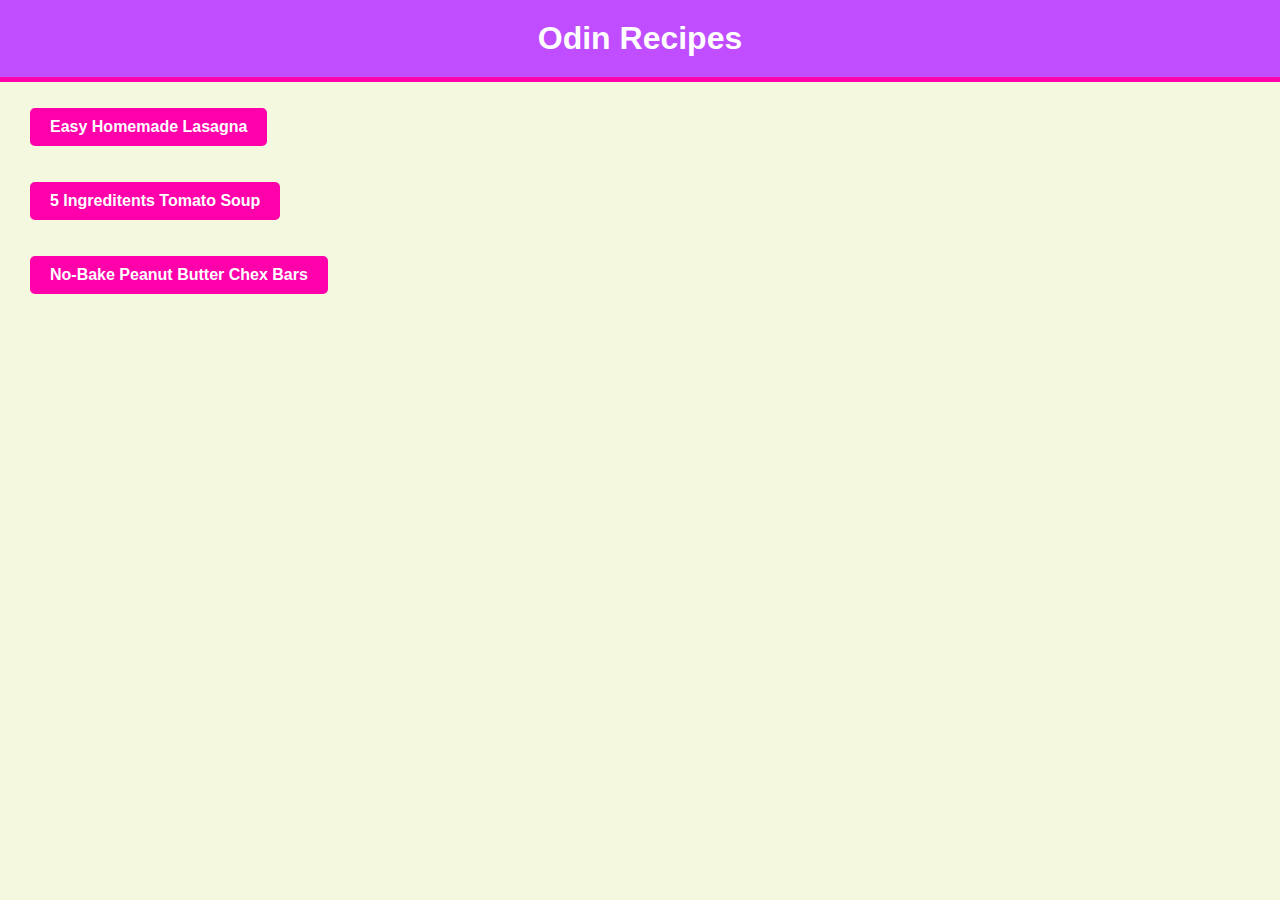
<file: index.html>
<!DOCTYPE html>
<html lang="en">
<head>
    <meta charset="UTF-8">
    <meta name="viewport" content="width=device-width, initial-scale=1.0">
    <title>Odin Recipe Page</title>
    <link rel="stylesheet" href="style.css">
</head>
<body>
    <h1>Odin Recipes</h1>
    <div class="recipe-links recipe-box">
        <p><a href="./recipes/lasagna.html" target="_blank" rel="noopener noreferrer">Easy Homemade Lasagna</a></p>
        <p><a href="./recipes/tomato-soup.html" target="_blank" rel="noopener noreferrer">5 Ingreditents Tomato Soup</a></p>
        <p><a href="./recipes/peanut-butter-bars.html" target="_blank" rel="noopener noreferrer">No-Bake Peanut Butter Chex Bars</a></p>
    </div>
</body>
</html>
</file>
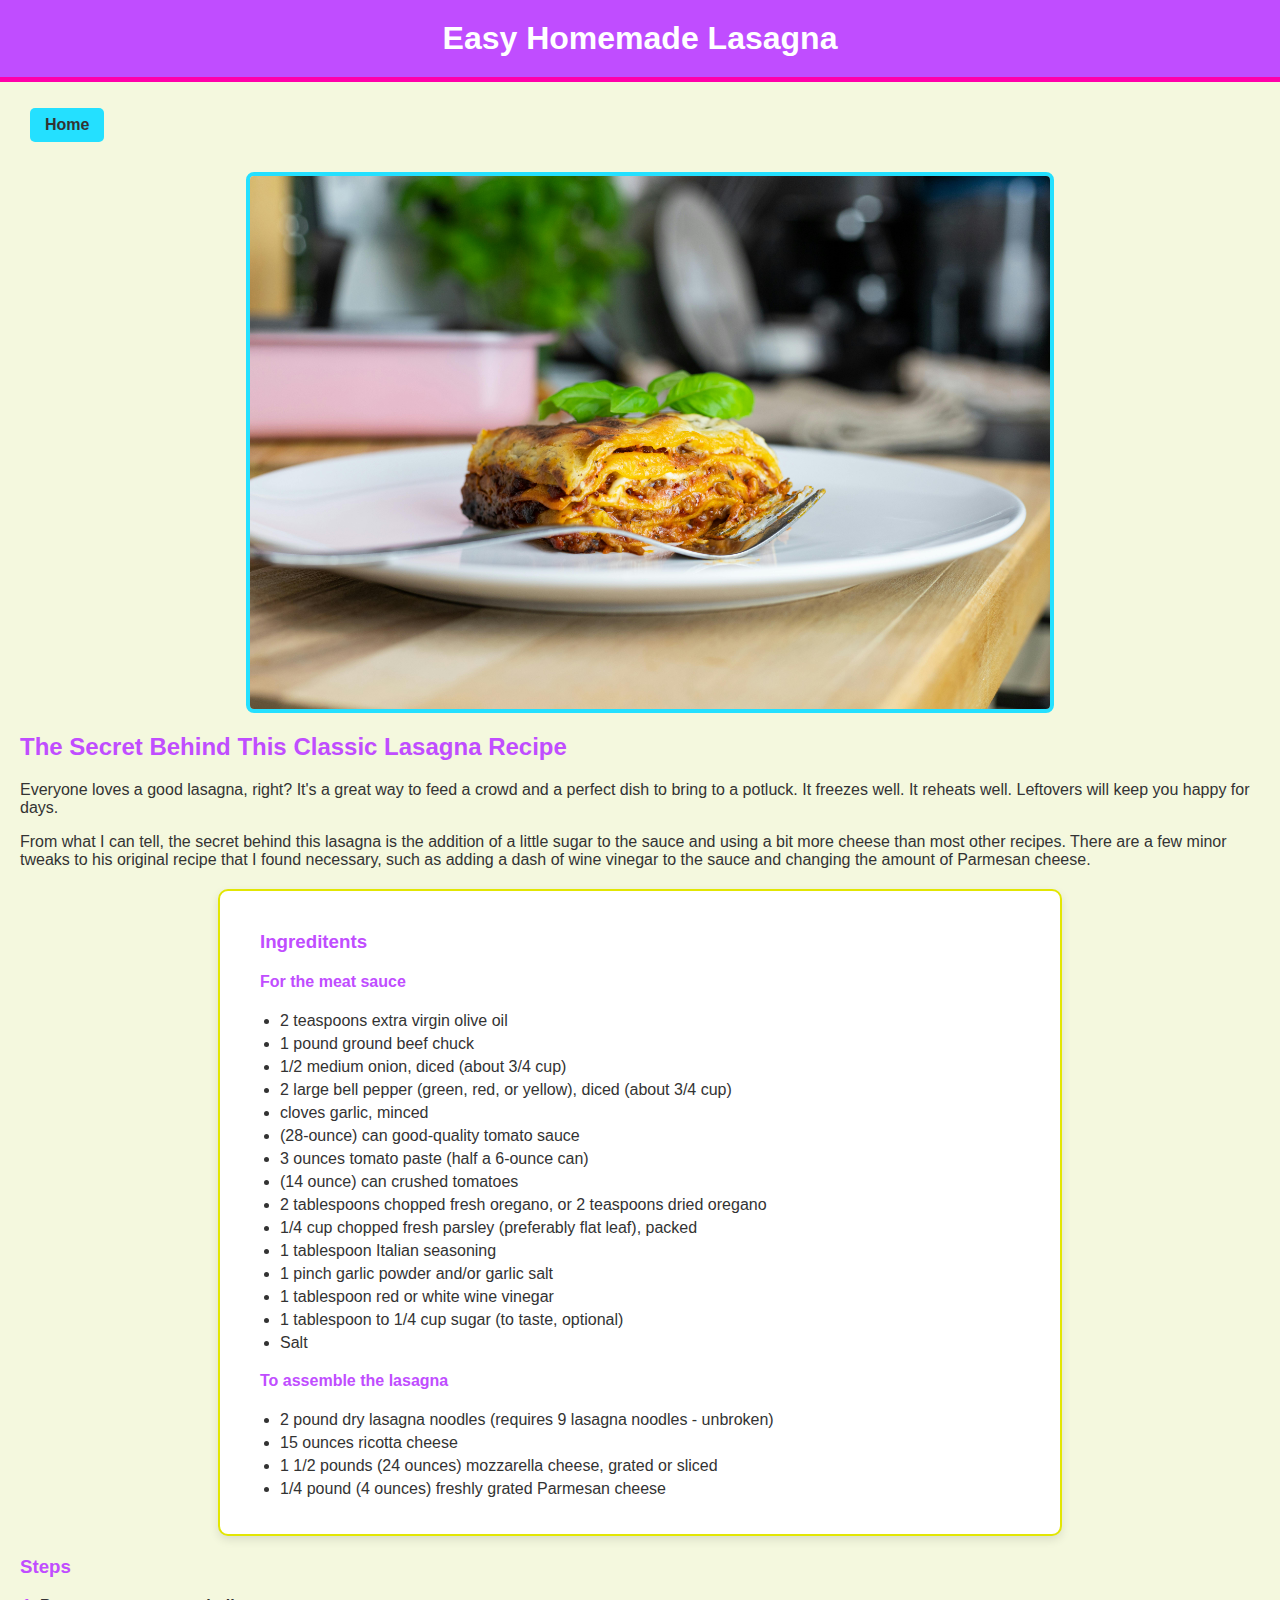
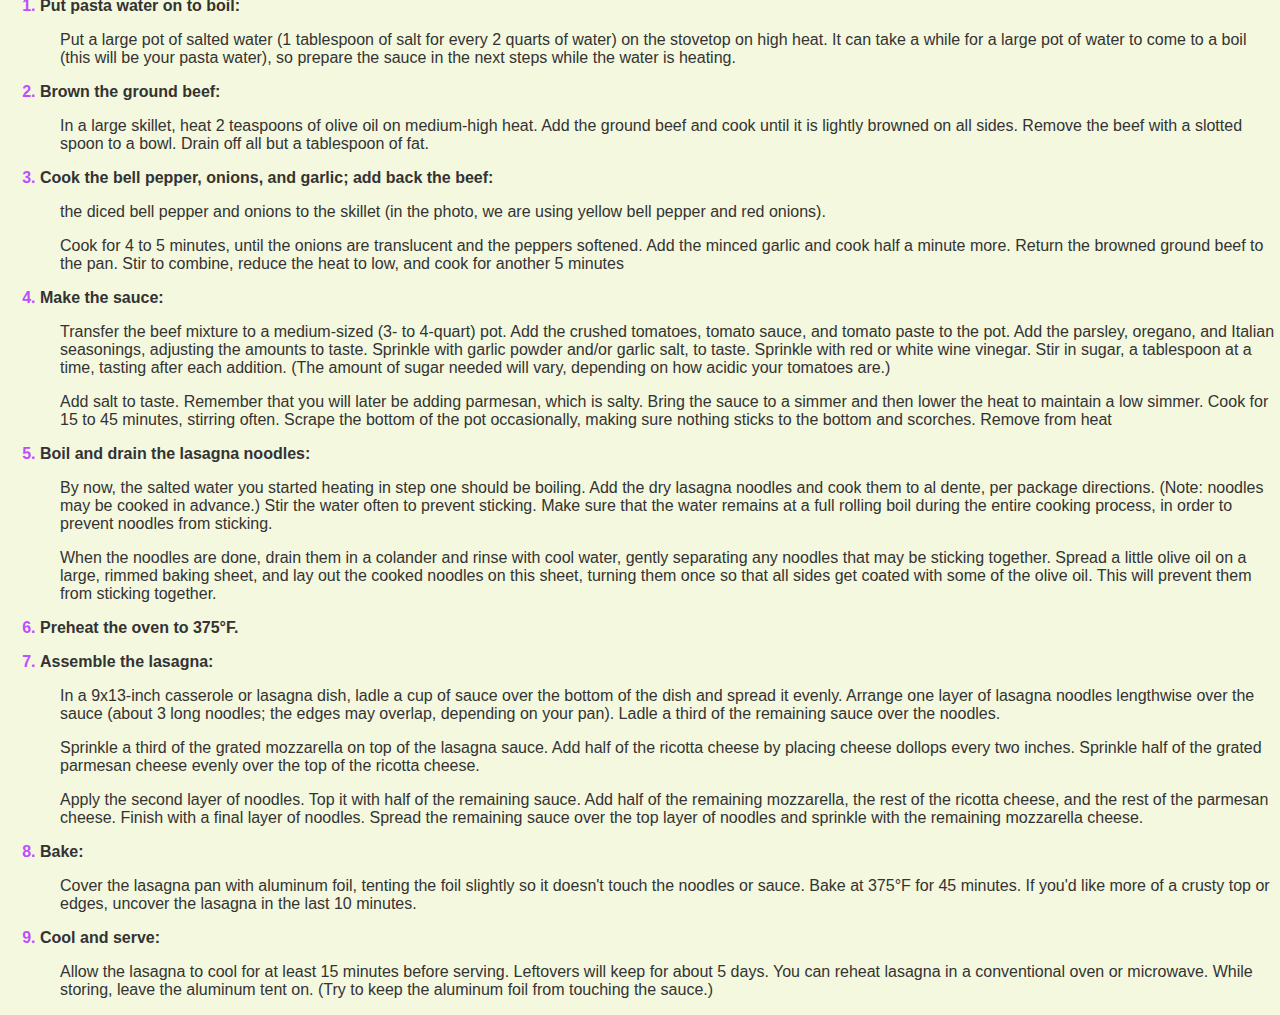
<file: recipes/lasagna.html>
<!DOCTYPE html>
<html lang="en">
<head>
    <meta charset="UTF-8">
    <meta name="viewport" content="width=device-width, initial-scale=1.0">
    <title>Lasagna Recipe</title>
    <link rel="stylesheet" href="../style.css">
</head>
<body>
    <h1>Easy Homemade Lasagna</h1>
    <p><a href="../index.html">Home</a></p>
    <p><img src="../images/lasagna.jpg" alt="Easy Homemade Lasagna on a white plate" height="533" width="800"></p>
    <h2>The Secret Behind This Classic Lasagna Recipe</h2>
    <p>Everyone loves a good lasagna, right? It's a great way to feed a crowd and a perfect dish to bring to a potluck. It freezes well. It reheats well. Leftovers will keep you happy for days.</p>
    <p>From what I can tell, the secret behind this lasagna is the addition of a little sugar to the sauce and using a bit more cheese than most other recipes. There are a few minor tweaks to his original recipe that I found necessary, such as adding a dash of wine vinegar to the sauce and changing the amount of Parmesan cheese.</p>
    <main> 
        <h3>Ingreditents</h3>
        <h4>For the meat sauce</h4>
    <ul>
        <li>2 teaspoons extra virgin olive oil</li>
        <li>1 pound ground beef chuck</li>
        <li>1/2 medium onion, diced (about 3/4 cup)</li>
        <li>2 large bell pepper (green, red, or yellow), diced (about 3/4 cup)</li>
        <li>cloves garlic, minced</li>
        <li>(28-ounce) can good-quality tomato sauce</li> 
        <li>3 ounces tomato paste (half a 6-ounce can)</1i> 
        <li>(14 ounce) can crushed tomatoes</1i> 
        <li>2 tablespoons chopped fresh oregano, or 2 teaspoons dried oregano</1i>
        <li>1/4 cup chopped fresh parsley (preferably flat leaf), packed</1i>
        <li>1 tablespoon Italian seasoning</1i>
        <li>1 pinch garlic powder and/or garlic salt</1i>
        <li>1 tablespoon red or white wine vinegar</1i>
        <li>1 tablespoon to 1/4 cup sugar (to taste, optional)</1i> 
        <li>Salt</1i>
    </ul>
    <h4>To assemble the lasagna</h4>
    <ul>
        <li>2 pound dry lasagna noodles (requires 9 lasagna noodles - unbroken)</li>
        <li>15 ounces ricotta cheese</li>
        <li>1 1/2 pounds (24 ounces) mozzarella cheese, grated or sliced</li>
        <li>1/4 pound (4 ounces) freshly grated Parmesan cheese</li>
    </ul>
</main>

    <h3>Steps</h3>
    <ol>
        <li><b>Put pasta water on to boil:</b>
            <p>Put a large pot of salted water (1 tablespoon of salt for every 2 quarts of water) on the stovetop on high heat. It can take a while for a large pot of water to come to a boil (this will be your pasta water), so prepare the sauce in the next steps while the water is heating.</p></li>
        <li><b>Brown the ground beef:</b>
            <p>In a large skillet, heat 2 teaspoons of olive oil on medium-high heat. Add the ground beef and cook until it is lightly browned on all sides. Remove the beef with a slotted spoon to a bowl. Drain off all but a tablespoon of fat.</p></li>
        <li><b>Cook the bell pepper, onions, and garlic; add back the beef:</b>
            <p>the diced bell pepper and onions to the skillet (in the photo, we are using yellow bell pepper and red onions).</p> 
            <p>Cook for 4 to 5 minutes, until the onions are translucent and the peppers softened. Add the minced garlic and cook half a minute more. Return the browned ground beef to the pan. Stir to combine, reduce the heat to low, and cook for another 5 minutes </p></li> 
        <li><b>Make the sauce:</b>
            <p>Transfer the beef mixture to a medium-sized (3- to 4-quart) pot. Add the crushed tomatoes, tomato sauce, and tomato paste to the pot. Add the parsley, oregano, and Italian seasonings, adjusting the amounts to taste. Sprinkle with garlic powder and/or garlic salt, to taste. Sprinkle with red or white wine vinegar. Stir in sugar, a tablespoon at a time, tasting after each addition. (The amount of sugar needed will vary, depending on how acidic your tomatoes are.)</p> 
            <p>Add salt to taste. Remember that you will later be adding parmesan, which is salty. Bring the sauce to a simmer and then lower the heat to maintain a low simmer. Cook for 15 to 45 minutes, stirring often. Scrape the bottom of the pot occasionally, making sure nothing sticks to the bottom and scorches. Remove from heat</p></li>
        <li><b>Boil and drain the lasagna noodles:</b>
            <p>By now, the salted water you started heating in step one should be boiling. Add the dry lasagna noodles and cook them to al dente, per package directions. (Note: noodles may be cooked in advance.) Stir the water often to prevent sticking. Make sure that the water remains at a full rolling boil during the entire cooking process, in order to prevent noodles from sticking.</p>
            <p>When the noodles are done, drain them in a colander and rinse with cool water, gently separating any noodles that may be sticking together. Spread a little olive oil on a large, rimmed baking sheet, and lay out the cooked noodles on this sheet, turning them once so that all sides get coated with some of the olive oil. This will prevent them from sticking together.</p></li> 
        <li><b>Preheat the oven to 375°F.</b></li>
            <p></p>
        <li><b>Assemble the lasagna:</b>
            <p>In a 9x13-inch casserole or lasagna dish, ladle a cup of sauce over the bottom of the dish and spread it evenly. Arrange one layer of lasagna noodles lengthwise over the sauce (about 3 long noodles; the edges may overlap, depending on your pan). Ladle a third of the remaining sauce over the noodles.</p>
            <p>Sprinkle a third of the grated mozzarella on top of the lasagna sauce. Add half of the ricotta cheese by placing cheese dollops every two inches. Sprinkle half of the grated parmesan cheese evenly over the top of the ricotta cheese.</p>
            <p>Apply the second layer of noodles. Top it with half of the remaining sauce. Add half of the remaining mozzarella, the rest of the ricotta cheese, and the rest of the parmesan cheese. Finish with a final layer of noodles. Spread the remaining sauce over the top layer of noodles and sprinkle with the remaining mozzarella cheese.</p></li> 
        <li><b>Bake:</b>
            <p>Cover the lasagna pan with aluminum foil, tenting the foil slightly so it doesn't touch the noodles or sauce. Bake at 375°F for 45 minutes. If you'd like more of a crusty top or edges, uncover the lasagna in the last 10 minutes.</p></li>
        <li><b>Cool and serve:</b>
            <p>Allow the lasagna to cool for at least 15 minutes before serving. Leftovers will keep for about 5 days. You can reheat lasagna in a conventional oven or microwave. While storing, leave the aluminum tent on. (Try to keep the aluminum foil from touching the sauce.)</p></li>
    </ol>


    
</body>
</html>
</file>
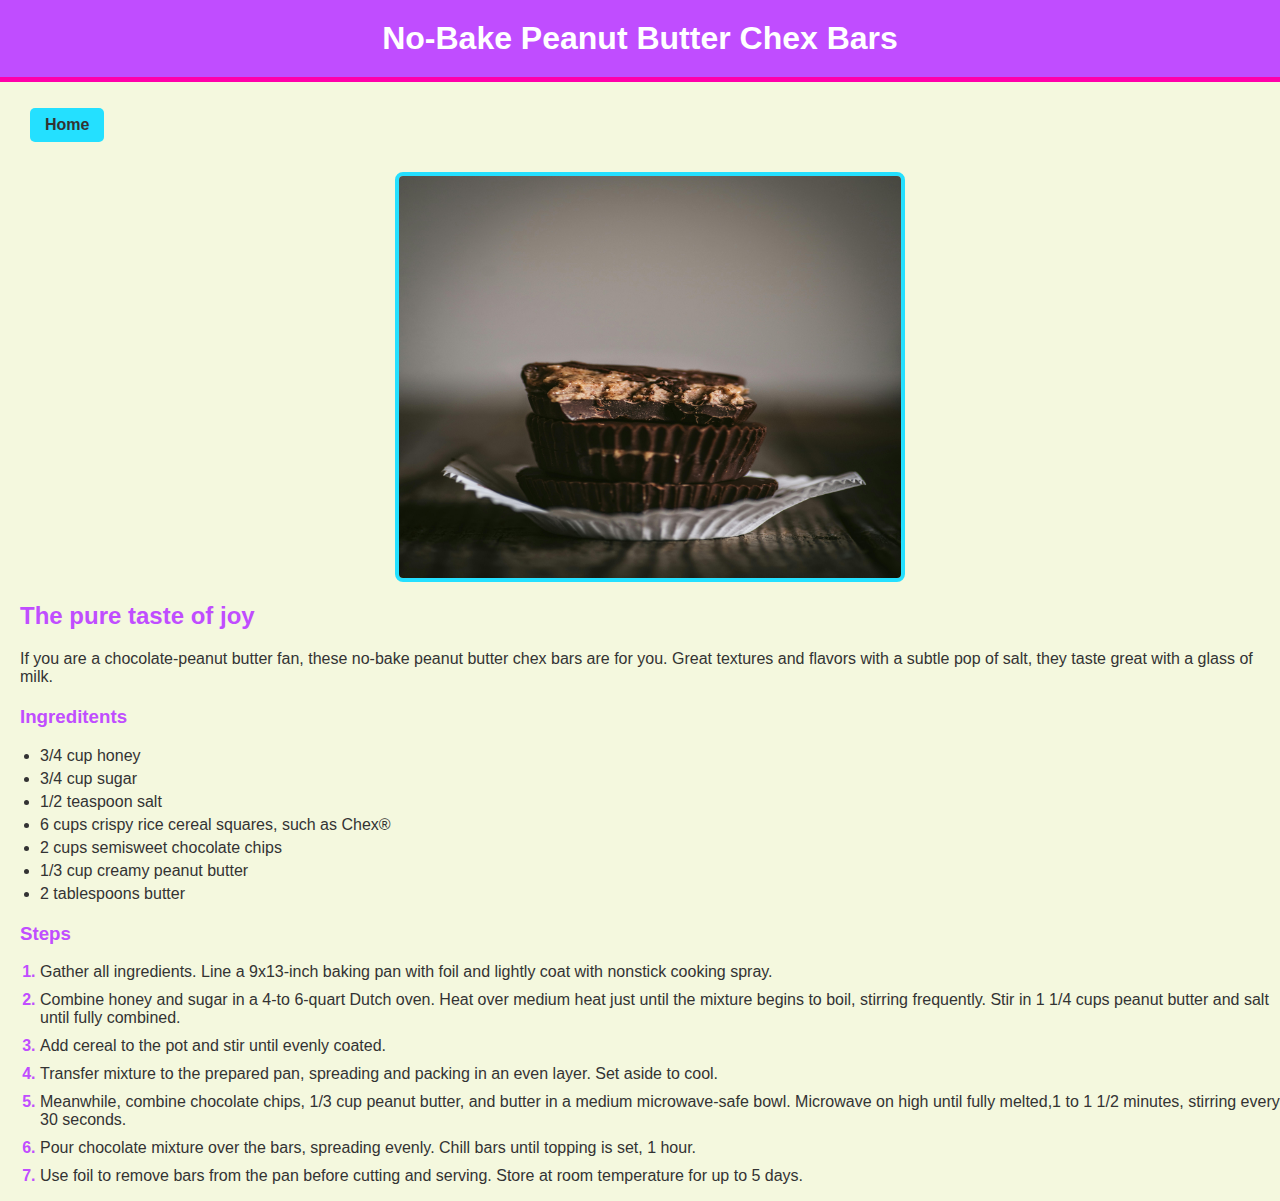
<file: recipes/peanut-butter-bars.html>
<!DOCTYPE html>
<html lang="en">
<head>
    <meta charset="UTF-8">
    <meta name="viewport" content="width=device-width, initial-scale=1.0">
    <title>Peanut Butter Bars</title>
    <link rel="stylesheet" href="../style.css">
</head>
<body>
    <h1>No-Bake Peanut Butter Chex Bars</h1>
    <p><a href="../index.html">Home</a></p>
    <p><img src="../images/peanut.jpg" alt="chocolate-peanut cups filled with smaller crumbles of peanuts" height="402" width="502"></p>
    <h2>The pure taste of joy</h2>
    <p>If you are a chocolate-peanut butter fan, these no-bake peanut butter chex bars are for you. Great textures and flavors with a subtle pop of salt, they taste great with a glass of milk.</p>
    <h3>Ingreditents</h3>
    <ul>
        <li>3/4 cup honey</li>
        <li>3/4 cup sugar</li>
        <li>1/2 teaspoon salt</li>
        <li>6 cups crispy rice cereal squares, such as Chex®</li>
        <li>2 cups semisweet chocolate chips</li>
        <li>1/3 cup creamy peanut butter</li>
        <li>2 tablespoons butter</li>
    </ul>
    <h3>Steps</h3>
    <ol>
        <li> Gather all ingredients. Line a 9x13-inch baking pan with foil and lightly coat with nonstick cooking spray.</li>
        <li>Combine honey and sugar in a 4-to 6-quart Dutch oven. Heat over medium heat just until the mixture begins to boil, stirring frequently. Stir in 1 1/4 cups peanut butter and salt until fully combined.</li>
        <li>Add cereal to the pot and stir until evenly coated.</li>
        <li>Transfer mixture to the prepared pan, spreading and packing in an even layer. Set aside to cool.</li>
        <li>Meanwhile, combine chocolate chips, 1/3 cup peanut butter, and butter in a medium microwave-safe bowl. Microwave on high until fully melted,1 to 1 1/2 minutes, stirring every 30 seconds. </li>
        <li>Pour chocolate mixture over the bars, spreading evenly. Chill bars until topping is set, 1 hour.</li>
        <li>Use foil to remove bars from the pan before cutting and serving. Store at room temperature for up to 5 days.</li>
    </ol>

    
</body>
</html>
</file>
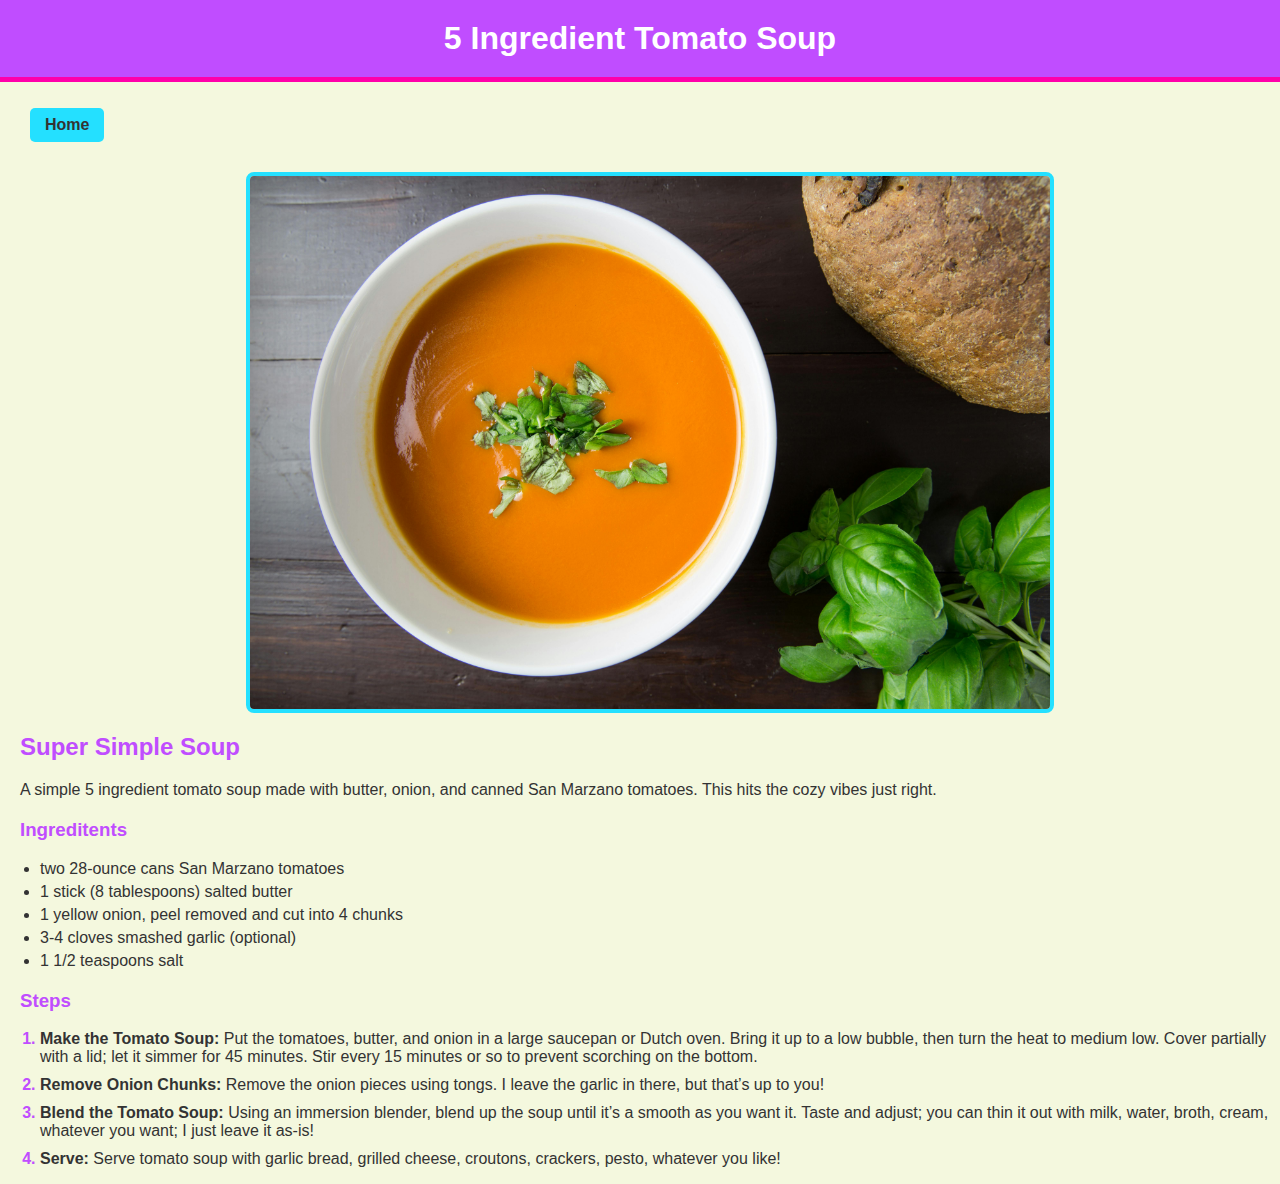
<file: recipes/tomato-soup.html>
<!DOCTYPE html>
<html lang="en">
<head>
    <meta charset="UTF-8">
    <meta name="viewport" content="width=device-width, initial-scale=1.0">
    <title>Tomato Soup</title>
    <link rel="stylesheet" href="../style.css">
</head>
<body>
    <h1>5 Ingredient Tomato Soup</h1>
    <p><a href="../index.html">Home</a></p>
    <p><img src="../images/soup.jpg" alt="Delicious Tomato Soup in a white bowl served with some herbs" height="533" width="800"></p>
    <h2>Super Simple Soup</h2>
    <p>A simple 5 ingredient tomato soup made with butter, onion, and canned San Marzano tomatoes. This hits the cozy vibes just right.</p>
    <h3>Ingreditents</h3>
    <ul>
        <li>two 28-ounce cans San Marzano tomatoes</li>
        <li>1 stick (8 tablespoons) salted butter</li>
        <li>1 yellow onion, peel removed and cut into 4 chunks</li>
        <li>3-4 cloves smashed garlic (optional)</li>
        <li>1 1/2 teaspoons salt</li> 
    </ul>
    <h3>Steps</h3>
    <ol>
        <li><b>Make the Tomato Soup:</b> Put the tomatoes, butter, and onion in a large saucepan or Dutch oven. Bring it up to a low bubble, then turn the heat to medium low. Cover partially with a lid; let it simmer for 45 minutes. Stir every 15 minutes or so to prevent scorching on the bottom.</li>
        <li><b>Remove Onion Chunks:</b> Remove the onion pieces using tongs. I leave the garlic in there, but that’s up to you!</li>
        <li><b>Blend the Tomato Soup:</b> Using an immersion blender, blend up the soup until it’s a smooth as you want it. Taste and adjust; you can thin it out with milk, water, broth, cream, whatever you want; I just leave it as-is! </li>
        <li><b>Serve:</b> Serve tomato soup with garlic bread, grilled cheese, croutons, crackers, pesto, whatever you like!</li>
    </ol>
    
</body>
</html>
</file>
<file: style.css>
/* Grundlayout */
body {
    font-family: Helvetica, sans-serif;
    margin:  0;
    padding: 0;
    background-color: #f4f8de;
    color: #333;
}

p{
    margin-left:20px;

}

/* Überschriften */
h1 {
    background-color: #C04DFF;
    color: white;
    text-align: center;
    padding: 20px;
    margin: 0;
    border-bottom: 5px solid #FF00AA;
}

h2, h3, h4 {
    color: #C04DFF;
    margin-top: 20px;
    margin-left:20px;
}

/* Navigation Links */
a {
    background-color: #24E0FF;
    padding: 8px 15px;
    border-radius: 5px;
    text-decoration: none;
    color: #333;
    font-weight: bold;
    margin: 10px;
    display: inline-block;
}

a:hover {
    background-color: #FF00AA;
    color: white;
}

/* Bilder */
img {
    display: block;
    margin: 20px auto;
    max-width: 100%;
    border-radius: 8px;
    border: 4px solid #24E0FF;
}

/* Rezeptbox */
main {
    background-color: #ffffff;
    margin: 20px auto;
    padding: 20px;
    border: 2px solid #E2E603;
    border-radius: 10px;
    max-width: 800px;
    box-shadow: 0 4px 10px rgba(0,0,0,0.1);
}

/* Zutaten */
ul {
    padding-left: 20px;
}

ul li {
    margin-bottom: 5px;
    margin-left:20px;
}

/* Schritte */
ol {
    padding-left: 20px;
    margin-left: 20px;
}

ol li {
    margin-bottom: 10px;
}

ol li::marker {
    font-weight: bold;
    color: #C04DFF;
    font-size: auto;
}


/* Index Seite Verlinkungen */
.recipe-box a{
    background-color: #FF00AA;
    color: white;
    padding: 10px 20px;
    border-radius: 5px;
    font-weight: bold;
    transition: background-color 0.3s ease;
}

.recipe-box a:hover {
    background-color: #C04DFF;
}
</file>
